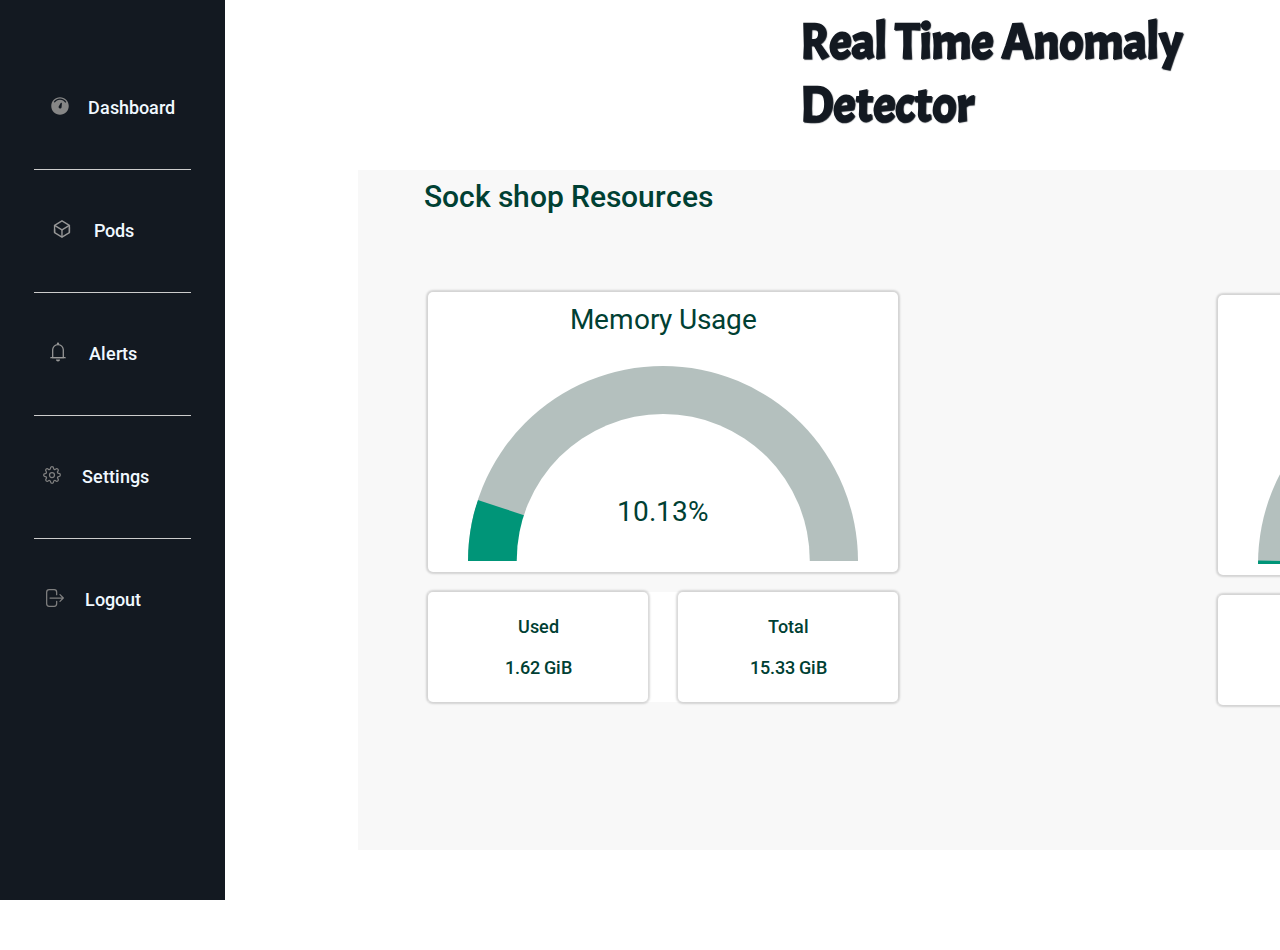
<file: dashboard/index.html>
<!DOCTYPE html>
<head>
    <link rel="stylesheet" href="styles/index.css">
    <link rel="stylesheet" href="styles/main-panel.css">
    <link rel="stylesheet" href="styles/gauge.css">
    
    <link rel="preconnect" href="https://fonts.googleapis.com">
    <link rel="preconnect" href="https://fonts.gstatic.com" crossorigin>
    <link href="https://fonts.googleapis.com/css2?family=Roboto:ital,wght@0,100;0,300;0,400;0,500;0,700;0,900;1,100;1,300;1,400;1,500;1,700;1,900&display=swap" rel="stylesheet">


    <link rel="preconnect" href="https://fonts.googleapis.com">
    <link rel="preconnect" href="https://fonts.gstatic.com" crossorigin>
    <link href="https://fonts.googleapis.com/css2?family=Acme&family=Roboto:ital,wght@0,100;0,300;0,400;0,500;0,700;0,900;1,100;1,300;1,400;1,500;1,700;1,900&display=swap" rel="stylesheet">


</head>

<body>

    <div class="header">
        <h1>Real Time Anomaly Detector</h1>
    </div>

 

<div class="main-panel">

            <div class="stats-overview">
            
                <div class="main-heading">Sock shop Resources </div>
                <div class="gauge">
                    <div>Memory Usage</div>
                    <div class="gauge__body">
                        <div class="gauge__fill"></div>
                        <div class="gauge__cover"></div>            
                    </div>
                </div>

                <div class="overall-stats">

                    <div class="used">
                        <div>Used</div>
                        <div class="used_memory"></div>
                    </div>

                    <div class="total">
                        <div>Total</div>
                        <div>15.33 GiB</div>
                    </div>

                </div>

            </div>
    


            <div class="stats-overview">
                
                <div class="gauge2">   
                    <div>Cpu Usage</div>
                    <div class="gauge__body">
                        <div class="gauge__fill2"></div>
                        <div class="gauge__cover2"></div>            
                    </div>
                </div>

                <div class="overall-stats2">

                    <div class="used">
                        <div>Used</div>
                        <div class="used_cpu"></div>
                    </div>

                    <div class="total">
                        <div>Total</div>
                        <div>12.00 cores</div>
                    </div>

            </div>

      

</div>

    
    


    <div class="sidebar">

        
        <div class="sidebar-link">
            <img style="padding-right:3px ;" src="icons/speed-4.svg" />
        <a  href="index.html">Dashboard</a> 
        </div>
        <hr/>

        <div style="padding-right: 46px;" class="sidebar-link ">

            <img style="height: 34px;" src="icons/pods6.svg" />
            <a   id="pods-dropdown" >Pods  <i class="fa fa-caret-down"></i> </a>

        </div>
        

        <div class="dropdown-container">
            <a href="frontend.html"> &#8226; Frontend Pod</a>
            <a href="user.html"> &#8226; User Pod</a>
          
        </div>
        <hr/>


        <div style="padding-right: 46px;" class="sidebar-link">
            <img style="height: 32px;" src="icons/alerts3.svg" />
            <a href="alerts.html"  >Alerts</a>
        </div>
        <hr/>

        <div style="padding-right: 34px;" class="sidebar-link">
            <img style="padding-right:5px ;" src="icons/setting.svg" />
            <a href="settings.html" >Settings</a>
        </div>
        <hr/>

        <div  style="padding-right: 39px;" class="sidebar-link">
            <img style="padding-right:5px ;" src="icons/logout.svg" />
            <a href="login.html" >Logout</a>
        </div>
    </div>





    
   

    <script>
        /* Loop through all dropdown buttons to toggle between hiding and showing its dropdown content - This allows the user to have multiple dropdowns without any conflict */
        const dropdownBtn = document.getElementById('pods-dropdown');
        const dropdownContainer = document.querySelector('.dropdown-container');
        
        dropdownBtn.addEventListener('click', () => {
          dropdownContainer.classList.toggle('show');
        });
    </script>


<script src="scripts/gauge1.js"></script>
<script src="scripts/gauge2.js"></script>

</body>
</html>
</file>
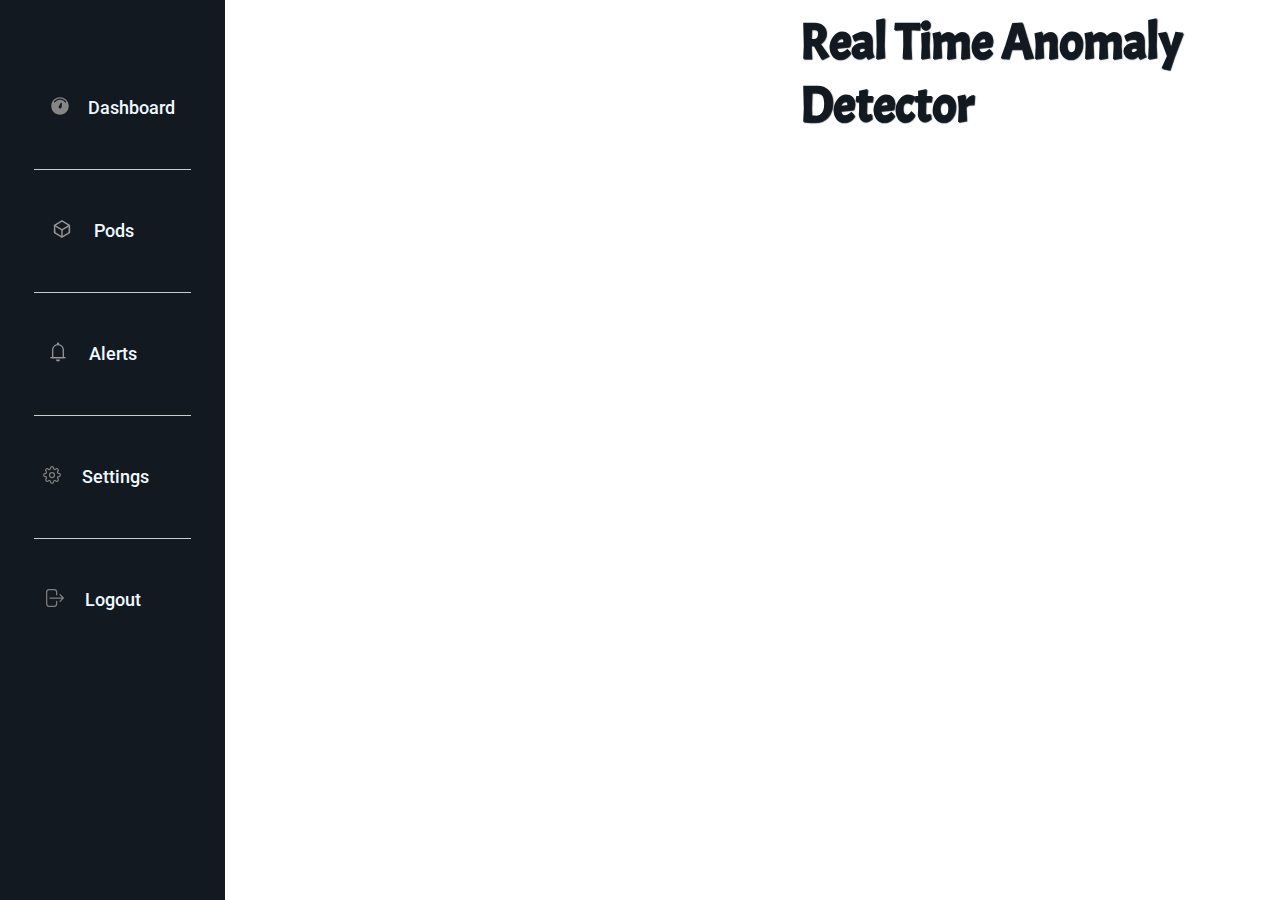
<file: dashboard/alerts.html>
<!DOCTYPE html>
<head>
    <link rel="stylesheet" href="styles/index.css">
    
    <link rel="preconnect" href="https://fonts.googleapis.com">
    <link rel="preconnect" href="https://fonts.gstatic.com" crossorigin>
    <link href="https://fonts.googleapis.com/css2?family=Roboto:ital,wght@0,100;0,300;0,400;0,500;0,700;0,900;1,100;1,300;1,400;1,500;1,700;1,900&display=swap" rel="stylesheet">


    <link rel="preconnect" href="https://fonts.googleapis.com">
    <link rel="preconnect" href="https://fonts.gstatic.com" crossorigin>
    <link href="https://fonts.googleapis.com/css2?family=Acme&family=Roboto:ital,wght@0,100;0,300;0,400;0,500;0,700;0,900;1,100;1,300;1,400;1,500;1,700;1,900&display=swap" rel="stylesheet">

</head>
<body>

<header class="header">
    <h1>Real Time Anomaly Detector</h1>
</header>

<nav class="sidebar">

    
    <div class="sidebar-link">
        <img style="padding-right:3px ;" src="icons/speed-4.svg" />
       <a href="index.html" >Dashboard</a> 
    </div>
    <hr/>

    <div style="padding-right: 46px;" class="sidebar-link ">

        <img style="height: 34px;" src="icons/pods6.svg" />
        <a   id="pods-dropdown" >Pods  <i class="fa fa-caret-down"></i> </a>

    </div>
    

    <div class="dropdown-container">
        <a href="frontend.html">&#8226; Frontend Pod</a>
        <a href="user.html">&#8226; User Pod</a>
    </div>
    <hr/>


    <div style="padding-right: 46px;" class="sidebar-link">
        <img style="height: 32px;" src="icons/alerts3.svg" />
        <a  href="alerts.html">Alerts</a>
    </div>
    <hr/>

    <div style="padding-right: 34px;" class="sidebar-link">
        <img style="padding-right:5px ;" src="icons/setting.svg" />
        <a href="settings.html">Settings</a>
    </div>
    <hr/>

    <div  style="padding-right: 39px;" class="sidebar-link">
        <img style="padding-right:5px ;" src="icons/logout.svg" />
        <a href="login.html" >Logout</a>
    </div>
   

    </nav>




    <script>
        /* Loop through all dropdown buttons to toggle between hiding and showing its dropdown content - This allows the user to have multiple dropdowns without any conflict */
        const dropdownBtn = document.getElementById('pods-dropdown');
        const dropdownContainer = document.querySelector('.dropdown-container');
        
        dropdownBtn.addEventListener('click', () => {
          dropdownContainer.classList.toggle('show');
        });
    </script>


</body>
<footer></footer>
</html>
</file>
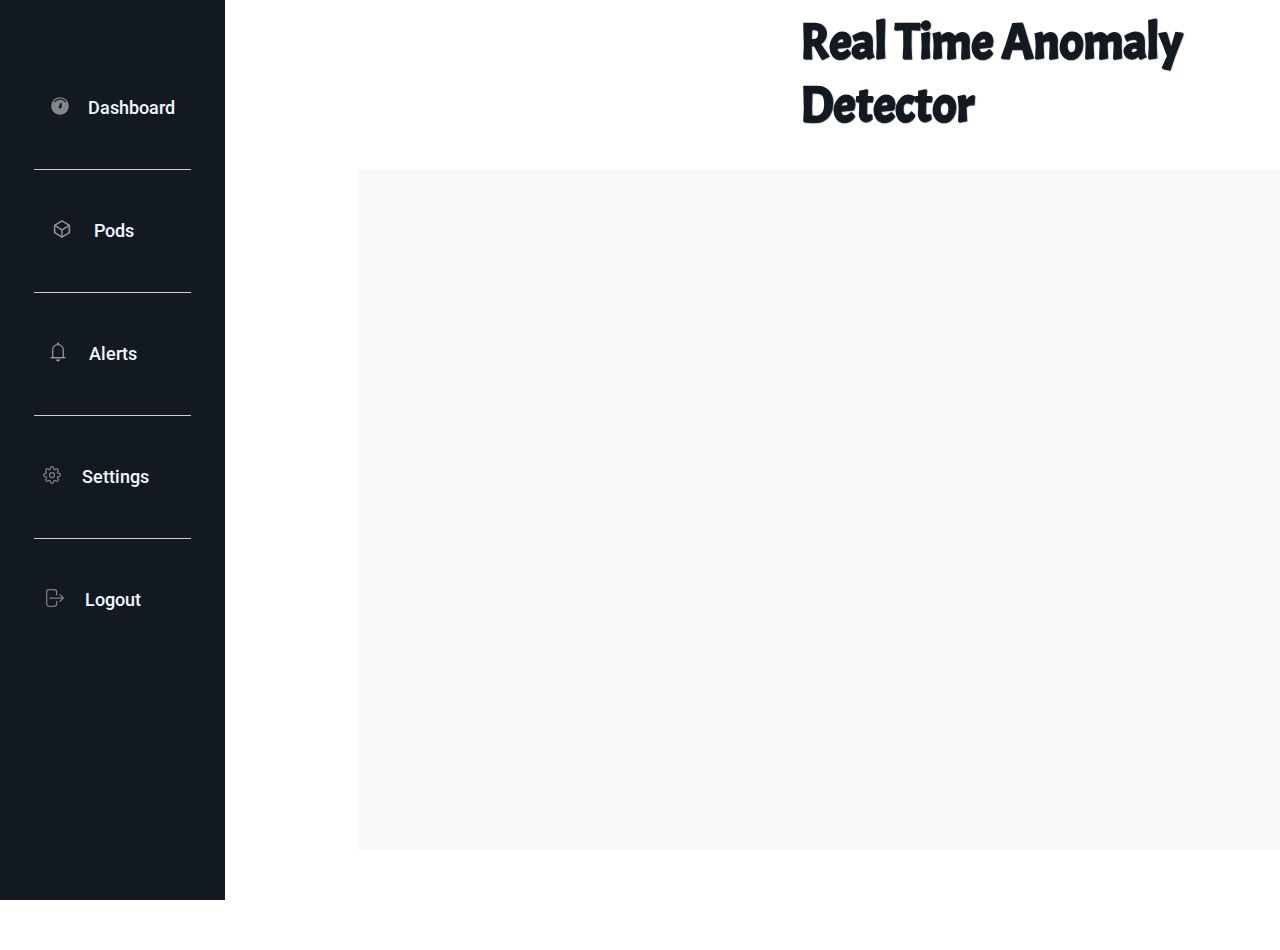
<file: dashboard/frontend.html>
<!DOCTYPE html>
<head>
    <link rel="stylesheet" href="styles/index.css">
    <link rel="stylesheet" href="styles/main-panel.css">
    
    <link rel="preconnect" href="https://fonts.googleapis.com">
    <link rel="preconnect" href="https://fonts.gstatic.com" crossorigin>
    <link href="https://fonts.googleapis.com/css2?family=Roboto:ital,wght@0,100;0,300;0,400;0,500;0,700;0,900;1,100;1,300;1,400;1,500;1,700;1,900&display=swap" rel="stylesheet">


    <link rel="preconnect" href="https://fonts.googleapis.com">
    <link rel="preconnect" href="https://fonts.gstatic.com" crossorigin>
    <link href="https://fonts.googleapis.com/css2?family=Acme&family=Roboto:ital,wght@0,100;0,300;0,400;0,500;0,700;0,900;1,100;1,300;1,400;1,500;1,700;1,900&display=swap" rel="stylesheet">

</head>
<body>

<header class="header">
    <h1>Real Time Anomaly Detector</h1>
</header>

<nav class="sidebar">

    
    <div class="sidebar-link">
        <img style="padding-right:3px ;" src="icons/speed-4.svg" />
       <a  href="index.html">Dashboard</a> 
    </div>
    <hr/>

    <div style="padding-right: 46px;" class="sidebar-link ">

        <img style="height: 34px;" src="icons/pods6.svg" />
        <a   id="pods-dropdown" >Pods  <i class="fa fa-caret-down"></i> </a>

    </div>
    

    <div class="dropdown-container">
        <a href="frontend.html">&#8226; Frontend Pod</a>
        <a href="user.html">&#8226; User Pod</a>
       
    </div>
    <hr/>


    <div style="padding-right: 46px;" class="sidebar-link">
        <img style="height: 32px;" src="icons/alerts3.svg" />
        <a  href="alerts.html">Alerts</a>
    </div>
    <hr/>

    <div style="padding-right: 34px;" class="sidebar-link">
        <img style="padding-right:5px ;" src="icons/setting.svg" />
        <a href="settings.html">Settings</a>
    </div>
    <hr/>

    <div  style="padding-right: 39px;" class="sidebar-link">
        <img style="padding-right:5px ;" src="icons/logout.svg" />
        <a  href="login.html">Logout</a>
    </div>
    </nav>


    <div class="main-panel">

        
            <div id="container"></div>

            <div id="container1"></div>

</div>

    <script>
        /* Loop through all dropdown buttons to toggle between hiding and showing its dropdown content - This allows the user to have multiple dropdowns without any conflict */
        const dropdownBtn = document.getElementById('pods-dropdown');
        const dropdownContainer = document.querySelector('.dropdown-container');
        
        dropdownBtn.addEventListener('click', () => {
          dropdownContainer.classList.toggle('show');
        });
    </script>

<script src="scripts/frontend-cpu-usage.js"></script>
<script src="https://code.highcharts.com/highcharts.js"></script>
<script src="scripts/frontend-memory-usage.js"></script>


</body>
<footer></footer>
</html>
</file>
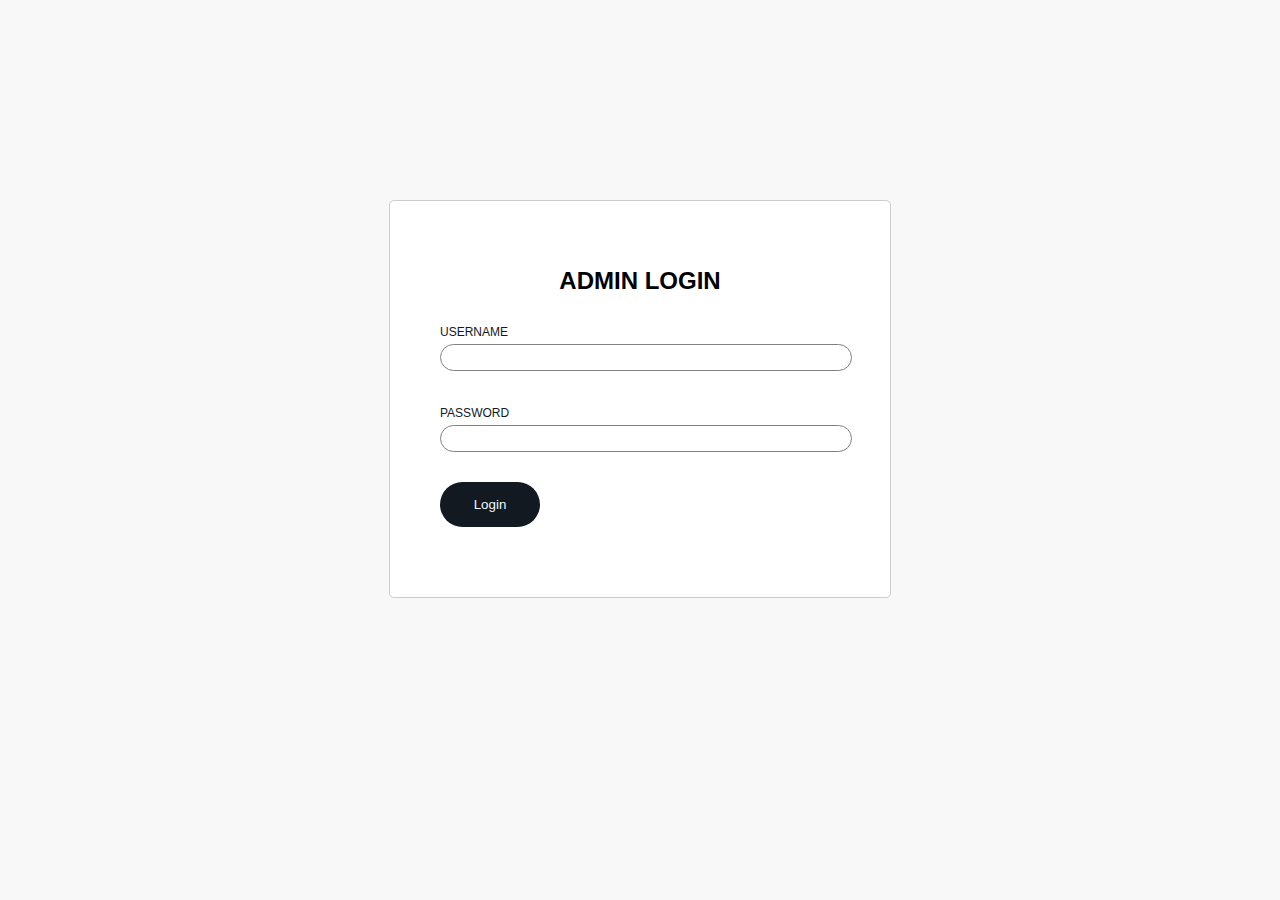
<file: dashboard/login.html>
<!DOCTYPE html>
<html lang="en">

<head>
    <meta charset="UTF-8">
    <meta name="viewport" content="width=device-width, initial-scale=1.0">
    <title>Document</title>
    <link rel="stylesheet" href="styles/login.css">

</head>

<body>
    <div id="login-screen">
        <h1>ADMIN LOGIN</h1>
        <form id="login-form">
            <label for="username">USERNAME</label>
            <input type="text" id="username" name="username">
            <label for="password">PASSWORD</label>
            <input type="password" id="password" name="password">
            <a href="index.html"><button type="submit">Login</button></a>
        </form>
    </div>


    <script>

        const loginForm = document.querySelector('#login-screen form');

        loginForm.addEventListener('submit', (event) => {
            event.preventDefault();

            const username = document.querySelector('#username').value;
            const password = document.querySelector('#password').value;

            // Read the CSV file
            fetch('data/admin_credentials.csv')
                .then(response => response.text())
                .then(data => {
                    // Split the CSV data into lines
                    const lines = data.split('\n');

                    // Loop through each line
                    for (let i = 0; i < lines.length; i++) {
                        // Split each line into an array of values
                        const values = lines[i].split(',');

                        // Check if the entered username and password match the current line
                        if (values[0] === username && values[1] === password) {
                            // If they match, redirect to the index.html page
                            window.location.href = 'index.html';
                            return;
                        }
                    }

                    // If no match is found, show an error message
                    alert('Invalid username or password');
                })
                .catch(error => {
                    console.error('Error reading CSV file:', error);
                    alert('An error occurred while logging in. Please try again later.');
                });
        });
    </script>

</body>

</html>
</file>
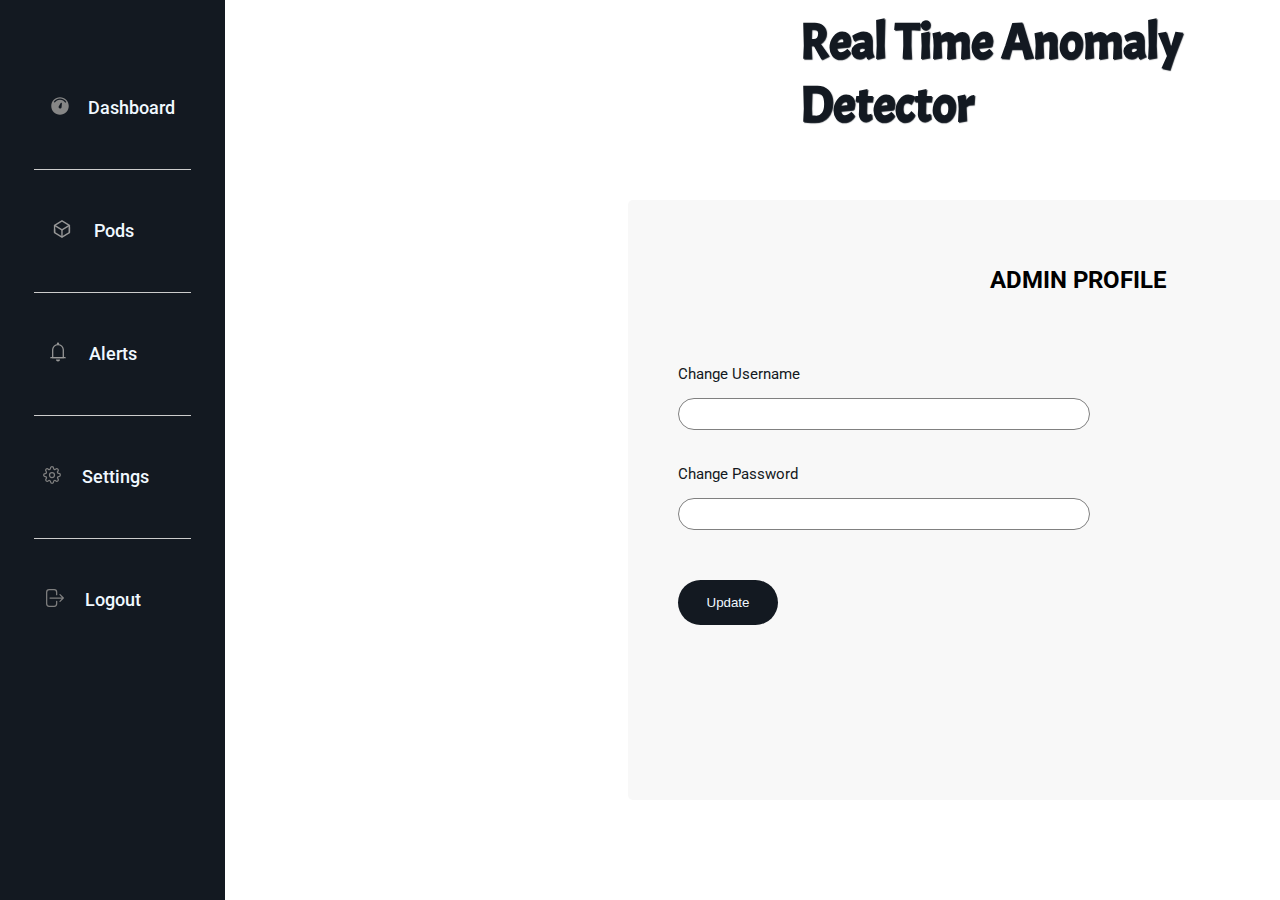
<file: dashboard/settings.html>
<!DOCTYPE html>
<head>
    <link rel="stylesheet" href="styles/index.css">
    <link rel="stylesheet" href="styles/settings.css">
    
    <link rel="preconnect" href="https://fonts.googleapis.com">
    <link rel="preconnect" href="https://fonts.gstatic.com" crossorigin>
    <link href="https://fonts.googleapis.com/css2?family=Roboto:ital,wght@0,100;0,300;0,400;0,500;0,700;0,900;1,100;1,300;1,400;1,500;1,700;1,900&display=swap" rel="stylesheet">


    <link rel="preconnect" href="https://fonts.googleapis.com">
    <link rel="preconnect" href="https://fonts.gstatic.com" crossorigin>
    <link href="https://fonts.googleapis.com/css2?family=Acme&family=Roboto:ital,wght@0,100;0,300;0,400;0,500;0,700;0,900;1,100;1,300;1,400;1,500;1,700;1,900&display=swap" rel="stylesheet">

</head>
<body>

<header class="header">
    <h1>Real Time Anomaly Detector</h1>
</header>

<nav class="sidebar">

    
    <div class="sidebar-link">
        <img style="padding-right:3px ;" src="icons/speed-4.svg" />
       <a  href="index.html">Dashboard</a> 
    </div>
    <hr/>

    <div style="padding-right: 46px;" class="sidebar-link ">

        <img style="height: 34px;" src="icons/pods6.svg" />
        <a   id="pods-dropdown" >Pods  <i class="fa fa-caret-down"></i> </a>

    </div>
    

    <div class="dropdown-container">
        <a href="frontend.html">&#8226; Frontend Pod</a>
        <a href="user.html">&#8226; User Pod</a>
    </div>
    <hr/>


    <div style="padding-right: 46px;" class="sidebar-link">
        <img style="height: 32px;" src="icons/alerts3.svg" />
        <a  href="alerts.html">Alerts</a>
    </div>
    <hr/>

    <div style="padding-right: 34px;" class="sidebar-link">
        <img style="padding-right:5px ;" src="icons/setting.svg" />
        <a href="settings.html">Settings</a>
    </div>
    <hr/>

    <div  style="padding-right: 39px;" class="sidebar-link">
        <img style="padding-right:5px ;" src="icons/logout.svg" />
        <a  href="login.html">Logout</a>
    </div>
   

    </nav>


    <div id="setting-panel">
        <h1>ADMIN PROFILE</h1>

        <form  id="login-form">

          <label for="username"> Change Username</label>
          <input type="text" id="username" name="username">
          <label for="password">Change Password</label>
          <input type="password" id="password" name="password">
          <a href="login.html"><button type="submit">Update</button></a>
          
        </form>
       
      </div>



    <script>
        /* Loop through all dropdown buttons to toggle between hiding and showing its dropdown content - This allows the user to have multiple dropdowns without any conflict */
        const dropdownBtn = document.getElementById('pods-dropdown');
        const dropdownContainer = document.querySelector('.dropdown-container');
        
        dropdownBtn.addEventListener('click', () => {
          dropdownContainer.classList.toggle('show');
        });
    </script>


</body>
<footer></footer>
</html>
</file>
<file: dashboard/styles/index.css>
.header h1{
    margin-top: 10px;
    
    text-shadow: 1px 1px 1px rgb(19, 25, 33);
}

.header{
    position: fixed;
    top: 0px;
    right: 0px;
    left: 0px;
    padding-left: 800px;
    color:  rgb(19, 25, 33);
    font-size: 25px;
    font-family: "Acme", sans-serif;
    font-weight: 400;
    font-style: normal;
    background-color: white;
}

.sidebar{
position: fixed;
left: 0;
bottom: 0;
top: 0px;
background-color:  rgb(19, 25, 33);
width: 225px;
z-index: 200;
padding-top: 55px;
}


.sidebar-link{
height: 55px;
display: flex;
flex-direction: row;
column-gap: 15px;
align-items: center;
justify-content: center;
cursor: pointer;
padding-top: 25px;
padding-bottom: 25px;
z-index: 1;
}


.sidebar-link img{
height: 20px;
margin-bottom: 4px;
}

.sidebar hr{
   
border: none;
height: 1px;
width: 70%;
border-bottom: 1px solid #ccc;
box-shadow: 0 20px 20px -20px #ccc;
      
}



.sidebar-link a {
    font-family: Roboto, sans-serif;
    font-size: 18px;
    color: aliceblue;
    font-weight: 500;
    text-decoration: none;
}

.dropdown-container {
    display: none;
    top: 100%;
    left: 0;
    width: 100%;
    background-color: rgb(19, 25, 33);
}

.dropdown-container.show {
    display: block;
    
}

.dropdown-container a{ /* targetting dropdown*/
    display: flex;
    flex-direction: column;
    padding-left: 60px;
    padding-bottom: 25px;
    font-family: Roboto, sans-serif;
    font-size: 15px;
    color: aliceblue;
    font-weight: 400;
    text-decoration: none;
}
</file>
<file: dashboard/styles/main-panel.css>
.main-panel {
    margin: 100px;
    margin-top: 150px;
    margin-left: 350px ;
    height: 600px;
    width: 1300px;
    padding: 50px;
    background-color: rgb(248, 248, 248);
    display: flex;
    flex-direction: row;
    align-items: center;
    justify-content: space-between;
}

.main-heading{
    font-size: 30px;
    font-weight: 500;
    font-family: Roboto;
    color: #004033;
    margin-left: -190px;
    margin-bottom: -20px;
}


.stats-overview{
    display: flex;
    flex-direction: column;
    background-color: rgb(248, 248, 248);
    padding: 20px;
    row-gap: 20px;
    column-gap: 300px;
   
}

.main-heading{
    font-size: 30px;
    font-weight: 500;
    font-family: Roboto;
    color: #004033;
    margin-top: -120px;
    padding-bottom: 78px;
    text-align: center;
}


.overall-stats, .overall-stats2{
    display: flex;
    flex-direction: row;
    column-gap: 30px;
    justify-content: space-between;
    background-color: white;
    height: 110px;
}

.used , .total{
    display: flex;
    flex-direction: column;
    align-items: center;
    justify-content: center;
    row-gap: 20px;
    font-family: Roboto, sans-serif;
    font-size: 18px;
    color: #004033;
    font-weight: 500;
    width: 100%;
    height: 100%;
    box-shadow: 0px 0px 2px 2px rgba(0, 0, 0, 0.15);
    border-radius: 5px;
}
</file>
<file: dashboard/styles/gauge.css>
.gauge, .gauge2 {
    width: 900px;
    max-width: 390px;
    font-family: 'Roboto', sans-serif;
    font-size: 28px;
    color: #004033;
    box-shadow: 0px 0px 2px 2px rgba(0, 0, 0, 0.15);
    border-radius: 5px;
    padding: 40px;
    height: 200px;
    background-color: white;
    display: flex;
    flex-direction: column;
    align-items: center;
    row-gap: 30px;
    justify-content: center;
}

.gauge__body{
    width: 100%;
    height: 0;
    padding-bottom: 50%; /* this way height will be half of the width*/
    background-color: #b4c0be;
    position: relative;
    border-top-left-radius: 100% 200%;
    border-top-right-radius: 100% 200%; /* makes the semi circle */
    overflow: hidden;
}


.gauge__fill, .gauge__fill2{
    position: absolute;
    top: 100%;
    left: 0;
    width: inherit;
    height: 100%;
    background-color: #009578;
    transform-origin: center top;
    transform: rotate(0.25turn);
    transition: transform 0.2s ease-out;
}

.gauge__cover, .gauge__cover2{
    width: 75%; /*gives the width of gauge*/
    height: 150%;
    background: #ffffff;
    border-radius: 50%;
    position: absolute;
    top: 25%;
    left: 50%;
    transform: translateX(-50%);
    display: flex;
    align-items: center;
    justify-content: center;
    padding-bottom: 25%;
    box-sizing: border-box;
}
</file>
<file: dashboard/styles/login.css>
body{
    background-color: rgb(248, 248, 248);
    font-family: Roboto, sans-serif;
}

#login-screen {
  background-color: white;
  padding: 50px;
  border: 1px solid #ccc;
  border-radius: 5px;
  max-width: 400px;
  margin: 0 auto;
  text-align: center;
  margin-top: 200px;
}

#login-screen h1 {
  font-size: 24px;
  margin-bottom: 30px;
}

#login-screen label {
  display: block;
  margin-top: 25px;
  margin-bottom: 5px;
  text-align: left;
  color: rgb(19, 25, 33);
  font-size: 12px;
}

#login-screen input[type="text"],
#login-screen input[type="password"] {
  width: 100%;
  padding: 5px;
  margin-bottom: 10px;
  border: 1px solid gray;
  border-radius: 50px;
}



#login-screen button[type="submit"] {
  background-color: rgb(19, 25, 33);
  color: aliceblue;
  padding: 10px 20px;
  border: none;
  height: 45px;
  width: 100px;
  border-radius: 50px;
  cursor: pointer;
  margin-top: 20px;
  margin-bottom: 20px;
  margin-right: 300px;
}
</file>
<file: dashboard/styles/settings.css>
#login-form{
  display: flex;
  flex-direction: column;
}

#setting-panel {
background-color: rgb(248, 248, 248);  padding: 50px;
  border: 1px  #ccc;
  border-radius: 5px;
  width: 800px;
  height: 500px;
  margin: 0 auto;
  margin-left: 620px;
  text-align: center;
  margin-top: 200px;
}

#setting-panel h1 {
  font-size: 24px;
  padding-bottom: 30px;
  font-family: Roboto;

}

#setting-panel label {
  display: block;
  margin-top: 25px;
  margin-bottom: 15px;
  padding-bottom: 0px;
  text-align: left;
  color: rgb(19, 25, 33);
  font-size: 15px;
  font-family: Roboto;
}

#setting-panel input[type="text"],
#setting-panel input[type="password"] {
  width: 50%;
  height: 20px;
  padding: 5px;
  margin-bottom: 10px;
  border: 1px solid gray;
  border-radius: 50px;

}



#setting-panel button[type="submit"] {
  background-color: rgb(19, 25, 33);
  color: aliceblue;
  padding: 10px 20px;
  border: none;
  height: 45px;
  width: 100px;
  border-radius: 50px;
  cursor: pointer;
  margin-top: 40px;
  margin-bottom: 20px;
  margin-right: 700px;
}
</file>
